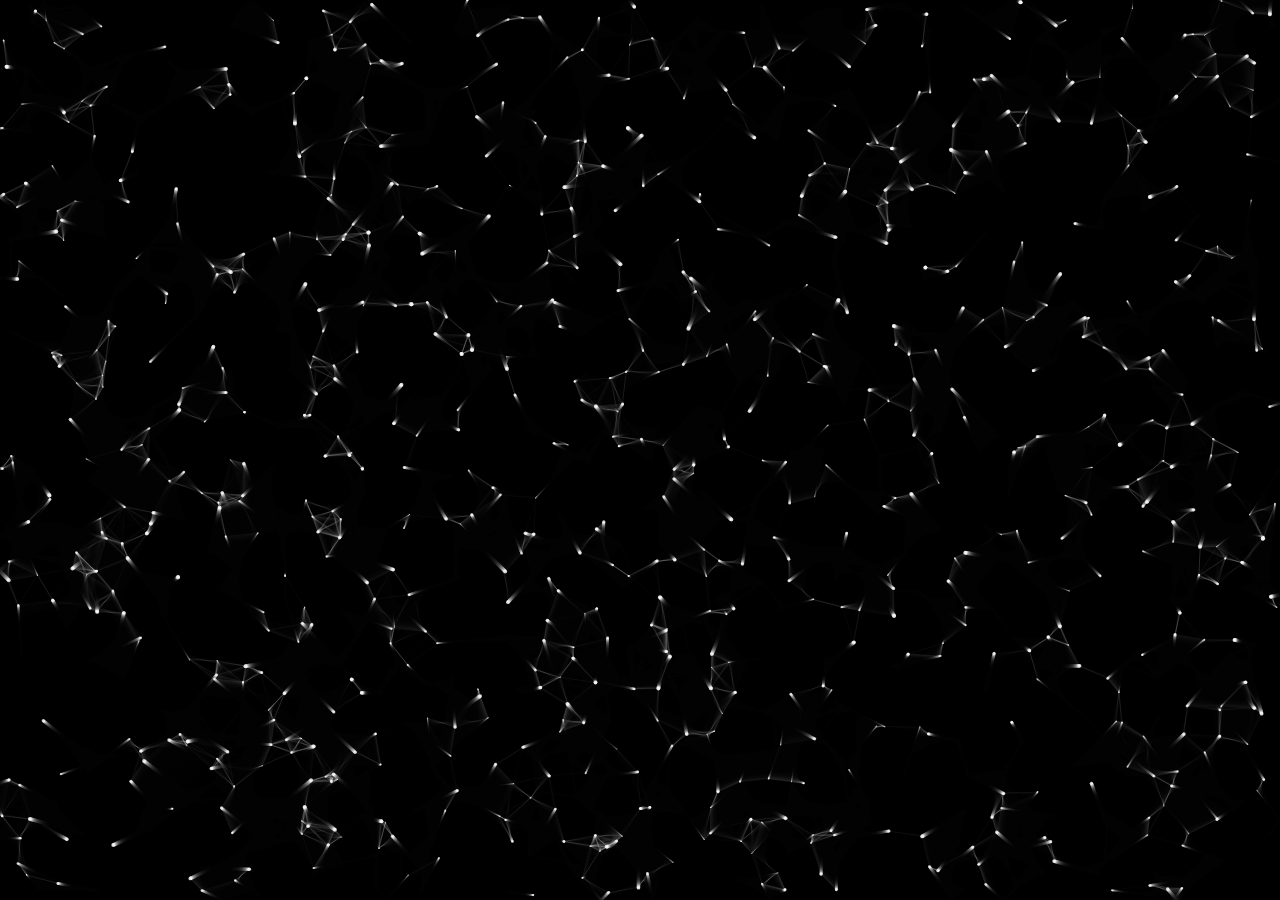
<file: intro.html>
<!DOCTYPE html>
<html lang="en">

<head>
    <meta charset="UTF-8">
    <meta name="viewport" content="width=device-width, initial-scale=1.0">
    <title>SAI</title>
    <link rel="stylesheet" href="intro.css">
    <link href="https://fonts.googleapis.com/css2?family=Playfair+Display:ital,wght@1,600&display=swap"
        rel="stylesheet">
</head>

<body>
    <canvas id="canvas"></canvas>
    <div id="fade-overlay"></div>
    <script src="intro.js"></script>
</body>

</html>
</file>
<file: intro.css>
body,
html {
    margin: 0;
    padding: 0;
    width: 100%;
    height: 100%;
    overflow: hidden;
    background-color: #000;
}

#canvas {
    display: block;
    width: 100%;
    height: 100%;
}

#fade-overlay {
    position: fixed;
    top: 0;
    left: 0;
    width: 100%;
    height: 100%;
    background-color: #fff;
    opacity: 0;
    pointer-events: none;
    transition: opacity 1.5s ease;
    z-index: 9999;
}

#fade-overlay.black {
    background-color: #000;
    opacity: 1;
    /* Start black */
    transition: opacity 1s ease;
}

#fade-overlay.fade-in {
    opacity: 0;
    /* Fade from black to transparent */
}

#fade-overlay.fade-out {
    background-color: #fff;
    opacity: 1;
    /* Fade to white before transitioning to homepage */
}
</file>
